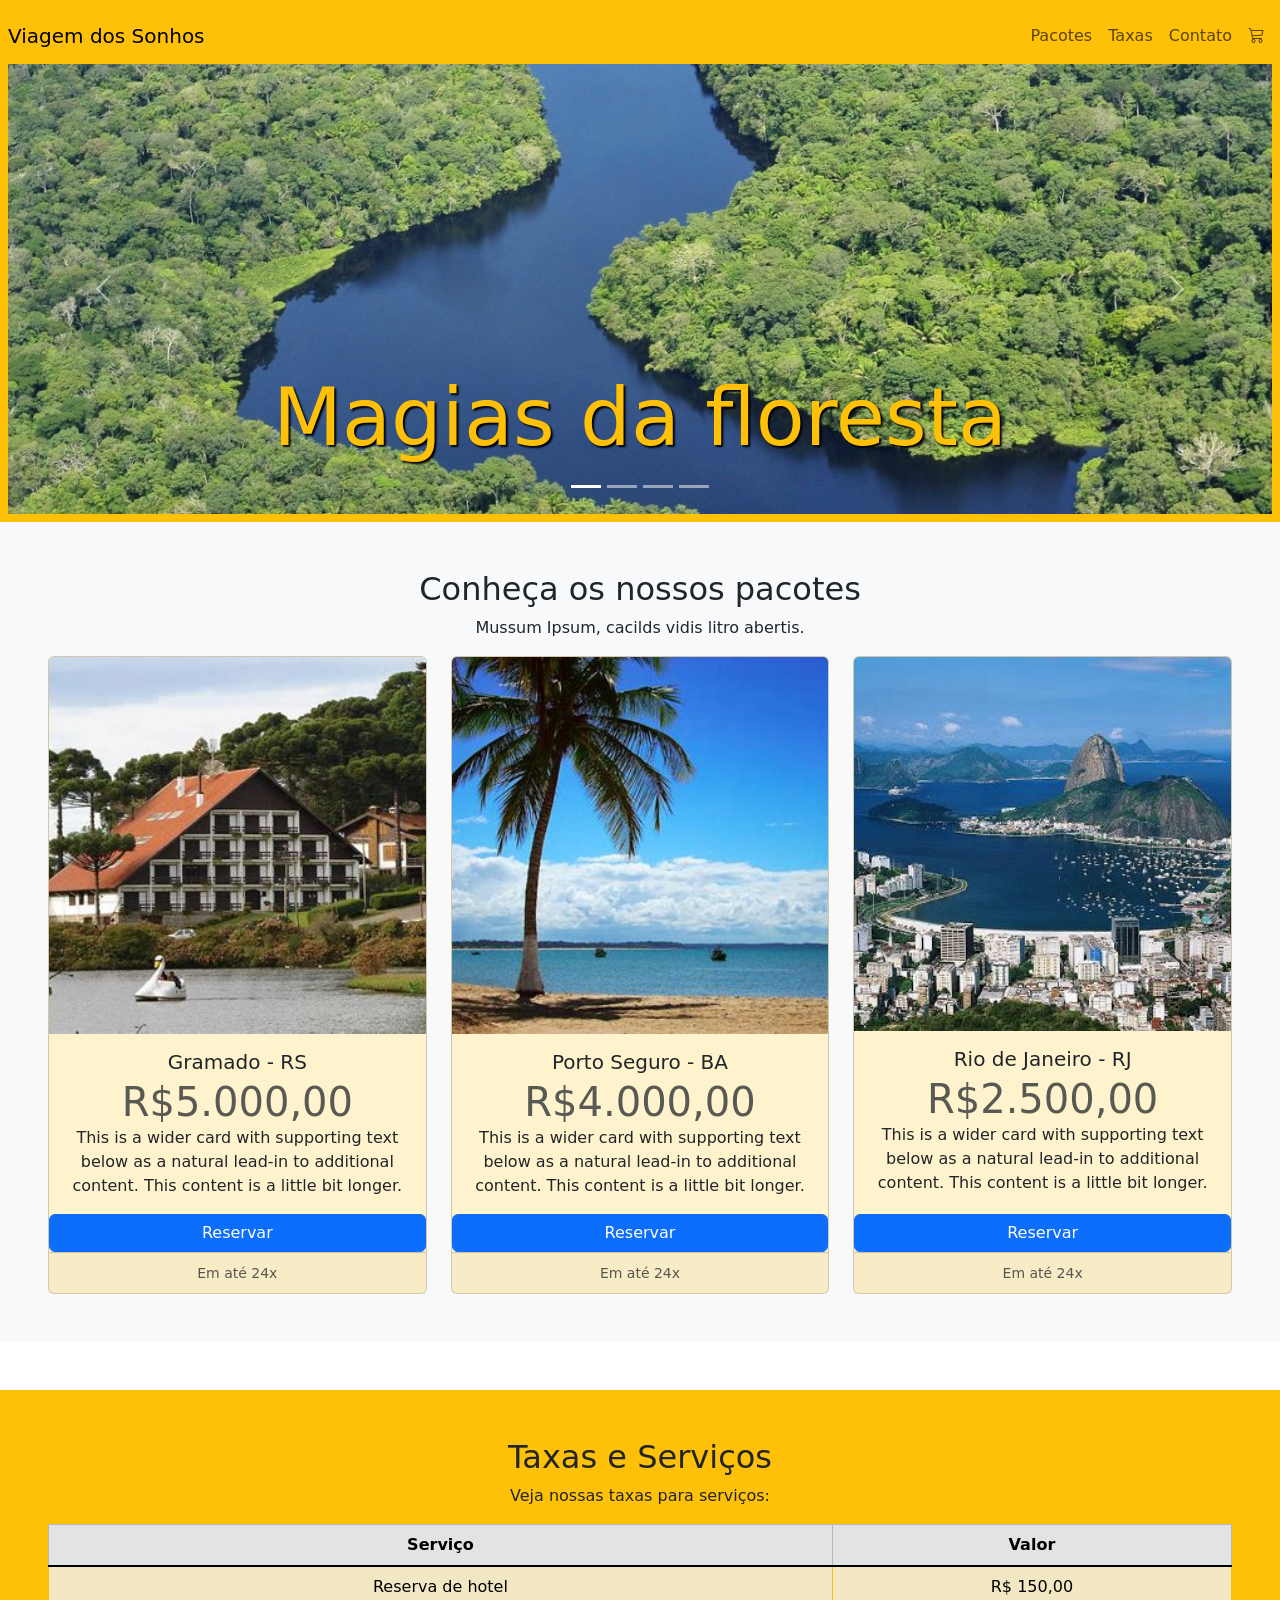
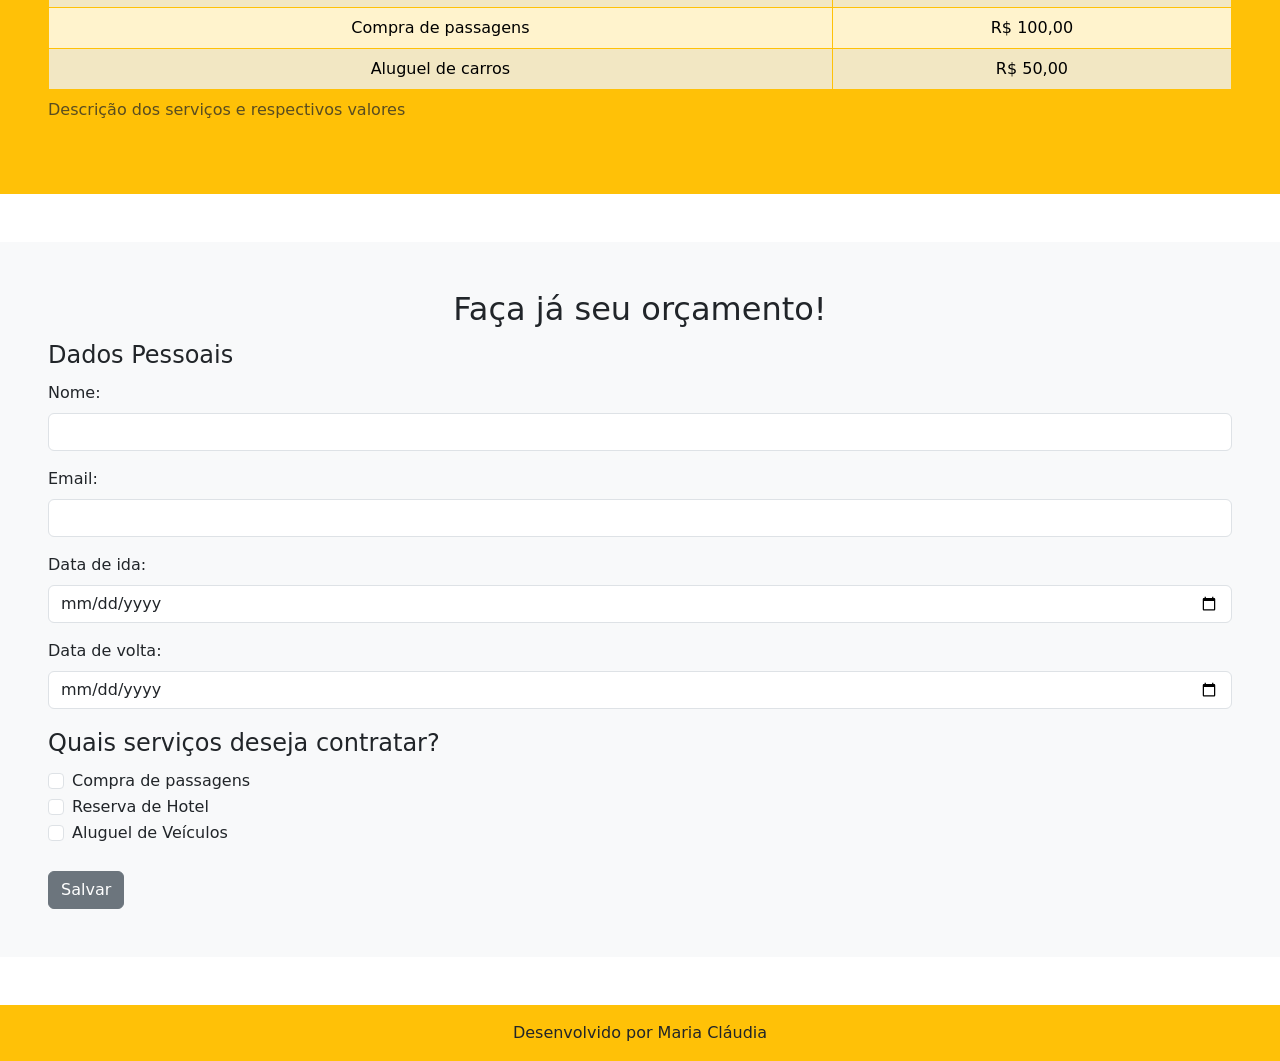
<file: html/index.html>
<!DOCTYPE html>
<html lang="pt-BR">
<head>
    <meta charset="UTF-8">
    <meta name="viewport" content="width=device-width, initial-scale=1.0">
    <title>Viagem dos Sonhos</title>
    <link rel="stylesheet" href="../css/style.css">
    <!-- Links do Bootstrap -->
    <link href="https://cdn.jsdelivr.net/npm/bootstrap@5.3.8/dist/css/bootstrap.min.css" rel="stylesheet" integrity="sha384-sRIl4kxILFvY47J16cr9ZwB07vP4J8+LH7qKQnuqkuIAvNWLzeN8tE5YBujZqJLB" crossorigin="anonymous">
    <link rel="stylesheet" href="https://cdn.jsdelivr.net/npm/bootstrap-icons@1.13.1/font/bootstrap-icons.min.css">
</head>
<body>
    <header class="container-fluid p-2 bg-warning text-center">
       <nav class="navbar navbar-expand-lg navbar-light bg-warning">
            <a class="navbar-brand" href="#">Viagem dos Sonhos</a>
            <button class="navbar-toggler" type="button" data-toggle="collapse" data-target="#navbarSupportedContent" aria-controls="navbarSupportedContent" aria-expanded="false" aria-label="Toggle navigation">
                <span class="navbar-toggler-icon"></span>
            </button>

            <div class="collapse navbar-collapse justify-content-end" id="navbarSupportedContent">
                <ul class="navbar-nav">
                    <li class="nav-item">
                        <a class="nav-link" href="#">Pacotes</a>
                    </li>
                    <li class="nav-item">
                        <a class="nav-link" href="#">Taxas</a>
                    </li>
                    <li class="nav-item">
                        <a class="nav-link" href="#">Contato</a>
                    </li>
                    <li class="nav-item">
                        <a class="nav-link" href="#"><i class="bi bi-cart3"></i></a>
                        
                    </li>
                </ul>
            </div>
        </nav>
        <div id="carouselExampleCaptions" class="carousel slide">
            <div class="carousel-indicators">
                <button type="button" data-bs-target="#carouselExampleCaptions" data-bs-slide-to="0" class="active" aria-current="true" aria-label="Slide 1"></button>
                <button type="button" data-bs-target="#carouselExampleCaptions" data-bs-slide-to="1" aria-label="Slide 2"></button>
                <button type="button" data-bs-target="#carouselExampleCaptions" data-bs-slide-to="2" aria-label="Slide 3"></button>
                <button type="button" data-bs-target="#carouselExampleCaptions" data-bs-slide-to="3" aria-label="Slide 4"></button>
            </div>
            <div class="carousel-inner">
                <div class="carousel-item active">
                <img src="../images/carousel/amazonas.jpg" class="d-block w-100" alt="...">
                <div class="carousel-caption d-none d-md-block">
                    <h5>Magias da floresta</h5>
                </div>
                </div>
                <div class="carousel-item">
                <img src="../images/carousel/angra.jpg" class="d-block w-100" alt="...">
                <div class="carousel-caption d-none d-md-block">
                    <h5>Entre mares e montanhas</h5>
                </div>
                </div>
                <div class="carousel-item">
                <img src="../images/carousel/cataratas-iguacu.jpg" class="d-block w-100" alt="...">
                <div class="carousel-caption d-none d-md-block">
                    <h5>De norte a sul</h5>
                </div>
                </div>
                <div class="carousel-item">
                <img src="../images/carousel/chapada-veadeiros.jpg" class="d-block w-100" alt="...">
                <div class="carousel-caption d-none d-md-block">
                    <h5>Venha conhecer o coração do Brasil</h5>
                </div>
                </div>
                <div class="carousel-item">
                <img src="../images/carousel/nordeste.jpg" class="d-block w-100" alt="...">
                <div class="carousel-caption d-none d-md-block">
                    <h5>O melhor São João do mundo</h5>
                </div>
                </div>
            </div>
            <button class="carousel-control-prev" type="button" data-bs-target="#carouselExampleCaptions" data-bs-slide="prev">
                <span class="carousel-control-prev-icon" aria-hidden="true"></span>
                <span class="visually-hidden">Previous</span>
            </button>
            <button class="carousel-control-next" type="button" data-bs-target="#carouselExampleCaptions" data-bs-slide="next">
                <span class="carousel-control-next-icon" aria-hidden="true"></span>
                <span class="visually-hidden">Next</span>
            </button>
        </div>      
    </header>
    <section class="container-fluid bg-light text-center p-5">
        <h2>Conheça os nossos pacotes</h2>
        <p>Mussum Ipsum, cacilds vidis litro abertis.</p>        
        <div class="row row-cols-1 row-cols-md-3 g-4">
    <div class="col">
                <div class="card h-100 bg-warning-subtle">
                <img src="../images/gramado.jpeg" class="card-img-top" alt="...">
                <div class="card-body">
                    <h5 class="card-title">Gramado - RS</h5>
                    <h1 class="card-subtitle text-muted">R$5.000,00</h1>
                    <p class="card-text">This is a wider card with supporting text below as a natural lead-in to additional content. This content is a little bit longer.</p>
                </div>
                <a href="#" class="btn btn-primary" data-bs-toggle="modal" data-bs-target="#exampleModal">Reservar</a>
                <div class="card-footer">
                    <small class="text-body-secondary">Em até 24x</small>
                </div>
                </div>
            </div>
            <div class="col">
                <div class="card h-100 bg-warning-subtle">
                <img src="../images/porto-seguro.jpeg" class="card-img-top" alt="...">
                <div class="card-body">
                    <h5 class="card-title">Porto Seguro - BA</h5>
                    <h1 class="card-subtitle text-muted">R$4.000,00</h1>
                    <p class="card-text">This is a wider card with supporting text below as a natural lead-in to additional content. This content is a little bit longer.</p>
                </div>
                <a href="#" class="btn btn-primary" data-bs-toggle="modal" data-bs-target="#exampleModal">Reservar</a>
                <div class="card-footer">
                    <small class="text-body-secondary">Em até 24x</small>
                </div>
                </div>
            </div>
            <div class="col">
                <div class="card h-100 bg-warning-subtle">
                <img src="../images/rio-de-janeiro.jpeg" class="card-img-top" alt="...">
                <div class="card-body">
                    <h5 class="card-title">Rio de Janeiro - RJ</h5>
                    <h1 class="card-subtitle text-muted">R$2.500,00</h1>
                    <p class="card-text">This is a wider card with supporting text below as a natural lead-in to additional content. This content is a little bit longer.</p>
                </div>
                <a href="#" class="btn btn-primary" data-bs-toggle="modal" data-bs-target="#exampleModal">Reservar</a>
                <div class="card-footer">
                    <small class="text-body-secondary">Em até 24x</small>
                </div>
                </div>
            </div>
        </div>
    </section>        
    <br><br>
    <section class="container-fluid bg-warning text-center p-5">
        <h2>Taxas e Serviços</h2>
        <p>Veja nossas taxas para serviços:</p>

        <!-- Tabela -->
        <table class="table table-warning table-striped table-hover table-bordered border-warning">
            <caption>Descrição dos serviços e respectivos valores</caption>
            <thead class="table-secondary">
                <tr>
                    <th>Serviço</th>
                    <th>Valor</th>
                </tr>
            </thead>
            <tbody class="table-group-divider">
                <tr>
                    <td>Reserva de hotel</td>
                    <td>R$ 150,00</td>
                </tr>
                <tr>
                    <td>Compra de passagens</td>
                    <td>R$ 100,00</td>
                </tr>
                <tr>
                    <td>Aluguel de carros</td>
                    <td>R$ 50,00</td>
                </tr>
            </tbody>            
        </table>
    </section>
    <br><br>

    <!-- Formulários -->
    <section class="container-fluid bg-light p-5">
        <h2 class="text-center">Faça já seu orçamento!</h2>
        <form method="GET" action="">
            <fieldset>
                <legend>Dados Pessoais</legend>
                <div class="mb-3">
                    <label class="form-label" for="nome">Nome:</label>
                    <input type="text" class="form-control" name="nome" id="nome">
                </div>

                <div class="mb-3">
                    <label class="form-label" for="nome">Email:</label>
                    <input type="email" class="form-control" name="email" id="nome">
                </div>

                <div class="mb-3">
                    <label class="form-label" for="dataIda">Data de ida:</label>
                    <input type="date" class="form-control" name="dataIda" id="dataIda">
                </div>

                <div class="mb-3">
                    <label class="form-label" for="dataVolta">Data de volta:</label>
                    <input type="date" class="form-control" name="dataVolta" id="dataVolta"> 
                </div>                        
            </fieldset>

            <fieldset>
                <legend>Quais serviços deseja contratar?</legend>
                <div class="form-check">
                    <input class="form-check-input" type="checkbox" name="passagens" value="passagens" id="compraPassagens">
                    <label class="form-check-label" for="compraPassagens">
                        Compra de passagens
                    </label>
                </div>
                <div class="form-check">
                    <input class="form-check-input" type="checkbox" name="hospedagem" value="hospedagem" id="reservaHotel">
                    <label class="form-check-label" for="reservaHotel">
                        Reserva de Hotel
                    </label>
                </div>
                <div class="form-check">
                    <input class="form-check-input" type="checkbox" name="veiculos" value="veiculos" id="aluguelVeiculos">
                    <label class="form-check-label" for="aluguelVeiculos">
                        Aluguel de Veículos
                    </label>
                </div>
            </fieldset>

            <br>
            <button class="btn btn-secondary">Salvar</button>
        </form>        
    </section>
    <br><br>
    <footer class="container-fluid bg-warning text-center p-3">Desenvolvido por Maria Cláudia</footer>
    <!-- Script do Bootstrap -->
    <script src="https://cdn.jsdelivr.net/npm/bootstrap@5.3.8/dist/js/bootstrap.bundle.min.js" integrity="sha384-FKyoEForCGlyvwx9Hj09JcYn3nv7wiPVlz7YYwJrWVcXK/BmnVDxM+D2scQbITxI" crossorigin="anonymous"></script>
</body>

<div class="modal fade" id="exampleModal" tabindex="-1" aria-labelledby="exampleModalLabel" aria-hidden="true">
  <div class="modal-dialog">
    <div class="modal-content">
      <div class="modal-header">
        <h5 class="modal-title">Suas Compras</h5>
        <button type="button" class="btn-close" data-bs-dismiss="modal" aria-label="Close"></button>
      </div>
      <div class="modal-body">
        <p>Produto adicionado ao carrinho.</p>
      </div>
      <div class="modal-footer">
        <button type="button" class="btn btn-primary" data-bs-dismiss="modal">Continuar Comprando</button>
        <button type="button" class="btn btn-success">Finalizar a compra</button>
      </div>
    </div>
  </div>
</div>
</html>
</file>
<file: css/style.css>
.title
{
    font-size: 63px;
    color: white;
}

h2
{
    font-size: 54px;    
    color: #303030;
    font-weight: 600;
}

table
{
    width: 100%;
}

.carousel-caption h5
{
    font-size: 80px;
    color: #ffc107;
    text-shadow: 2px 2px 2px black;
}
</file>
